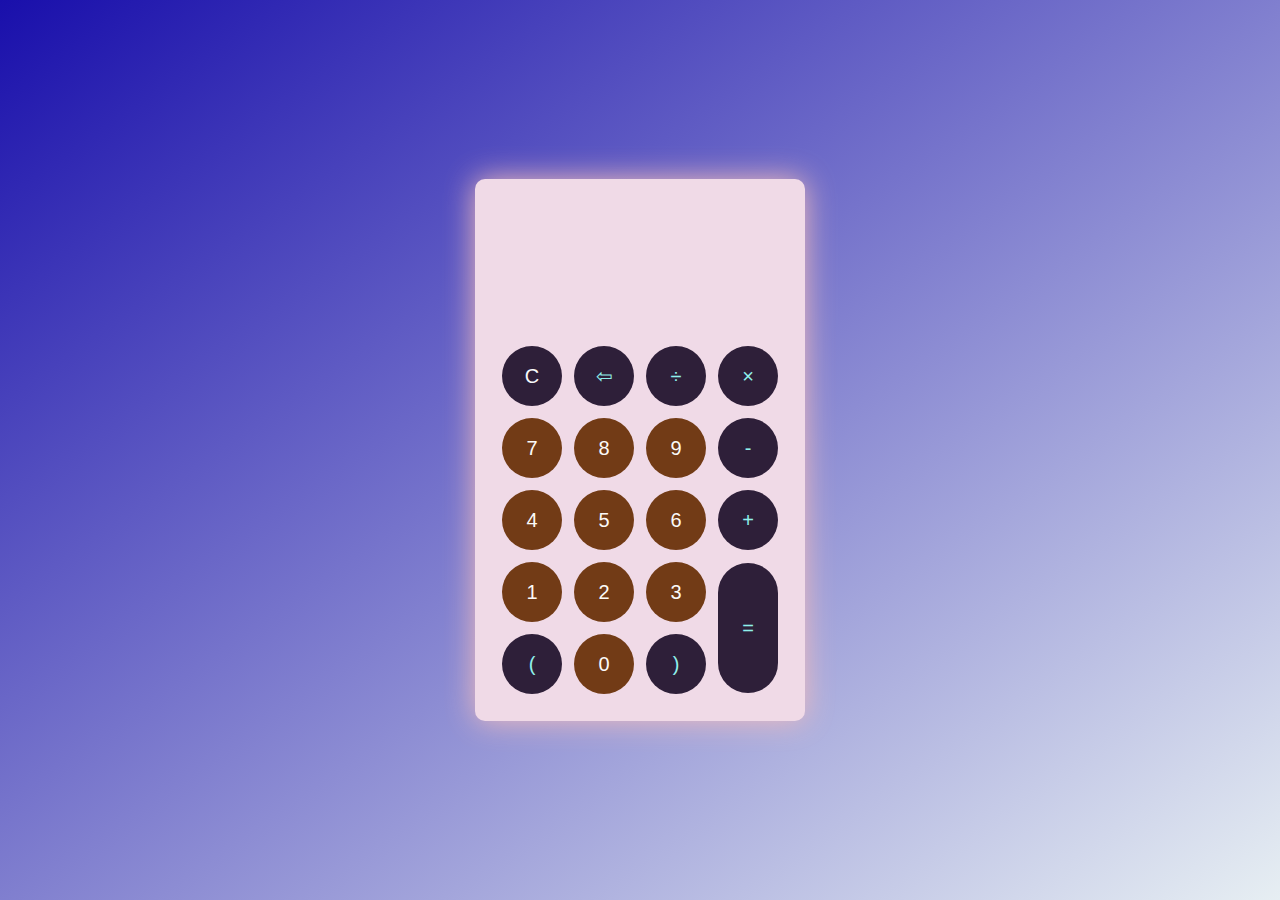
<file: calculator/index.html>
<!DOCTYPE html>
<html lang="en">
<head>
    <meta charset="UTF-8">
    <meta http-equiv="X-UA-Compatible" content="IE=edge">
    <meta name="viewport" content="width=device-width, initial-scale=1.0">
    <link rel="stylesheet" href="style.css">
    <title>Calculator</title>
</head>
<body>
    <div class="container">
        <div class="calculator dark">
            <div class="display-screen">
                <div id="display"></div>
            </div>
            <div class="buttons">
                <table>
                    <tr>
                        <td><button class="btn-operator" id="clear">C</button></td>
                        <td><button class="btn-operator" id="backspace">⇦</button></td>
                        <td><button class="btn-operator" id="/">&divide</button></td>
                        <td><button class="btn-operator" id="*">&times</button></td>
                    </tr>
                    <tr>
                        <td><button class="btn-number" id="7">7</button></td>
                        <td><button class="btn-number" id="8">8</button></td>
                        <td><button class="btn-number" id="9">9</button></td>
                        <td><button class="btn-operator" id="-">-</button></td>
                    </tr>
                    <tr>
                        <td><button class="btn-number" id="4">4</button></td>
                        <td><button class="btn-number" id="5">5</button></td>
                        <td><button class="btn-number" id="6">6</button></td>
                        <td><button class="btn-operator" id="+">+</button></td>
                    </tr>
                    <tr>
                        <td><button class="btn-number" id="1">1</button></td>
                        <td><button class="btn-number" id="2">2</button></td>
                        <td><button class="btn-number" id="3">3</button></td>
                        <td rowspan="2"><button class="btn-operator" id="equal">=</button></td>
                    </tr>
                    <tr>
                        <td><button class="btn-operator" id="(">(</button></td>
                        <td><button class="btn-number" id="0">0</button></td>
                        <td><button class="btn-operator" id=")">)</button></td>
                    </tr>
                </table>
            </div>
        </div>
    </div>
    <script src="main.js"></script>
</body>
</html>
</file>
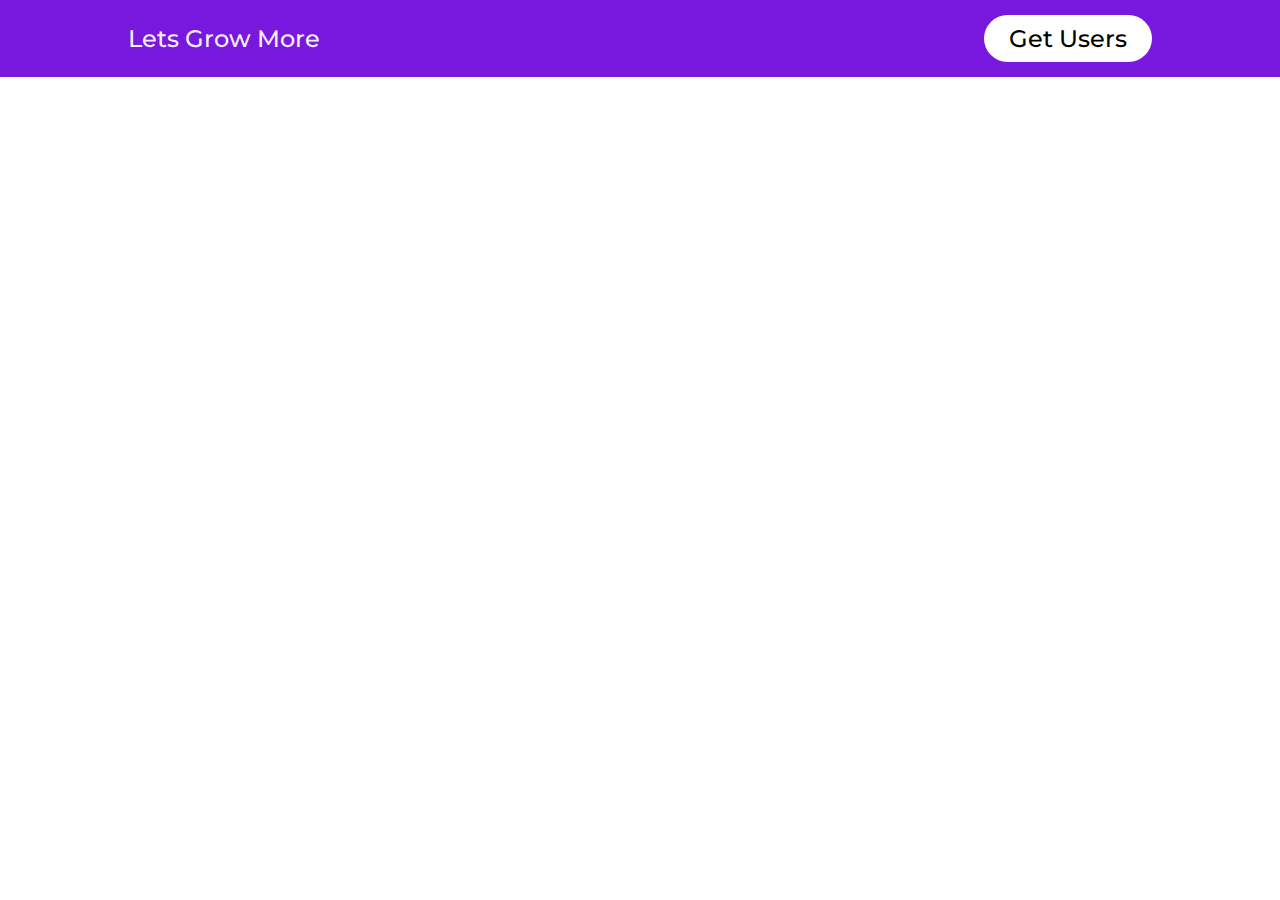
<file: React app/index.html>
<!DOCTYPE html>

<head>
    <meta charset="utf-8">
    <meta http-equiv="X-UA-Compatible" content="IE=edge">
    <title>Create React App</title>
    <meta name="description" content="">
    <meta name="viewport" content="width=device-width, initial-scale=1">
    <link rel="stylesheet" href="style.css">
    <link href="https://fonts.googleapis.com/css?family=Montserrat:500&display=swap" rel="stylesheet">
    <link rel="stylesheet" href="https://cdnjs.cloudflare.com/ajax/libs/font-awesome/5.12.1/css/all.min.css">
</head>

<body>
    <header>
        <div class="logo-text">
            <h2>Lets Grow More &nbsp;&nbsp;&nbsp;</h2>
        </div>
        <button class="cta" id="nav-btn" href="#">Get Users</button>
    </header>
    <center>
        <section class="cards" id="cards">
        </section>
    </center>
    <script src="main.js"></script>
</body>

</html>
</file>
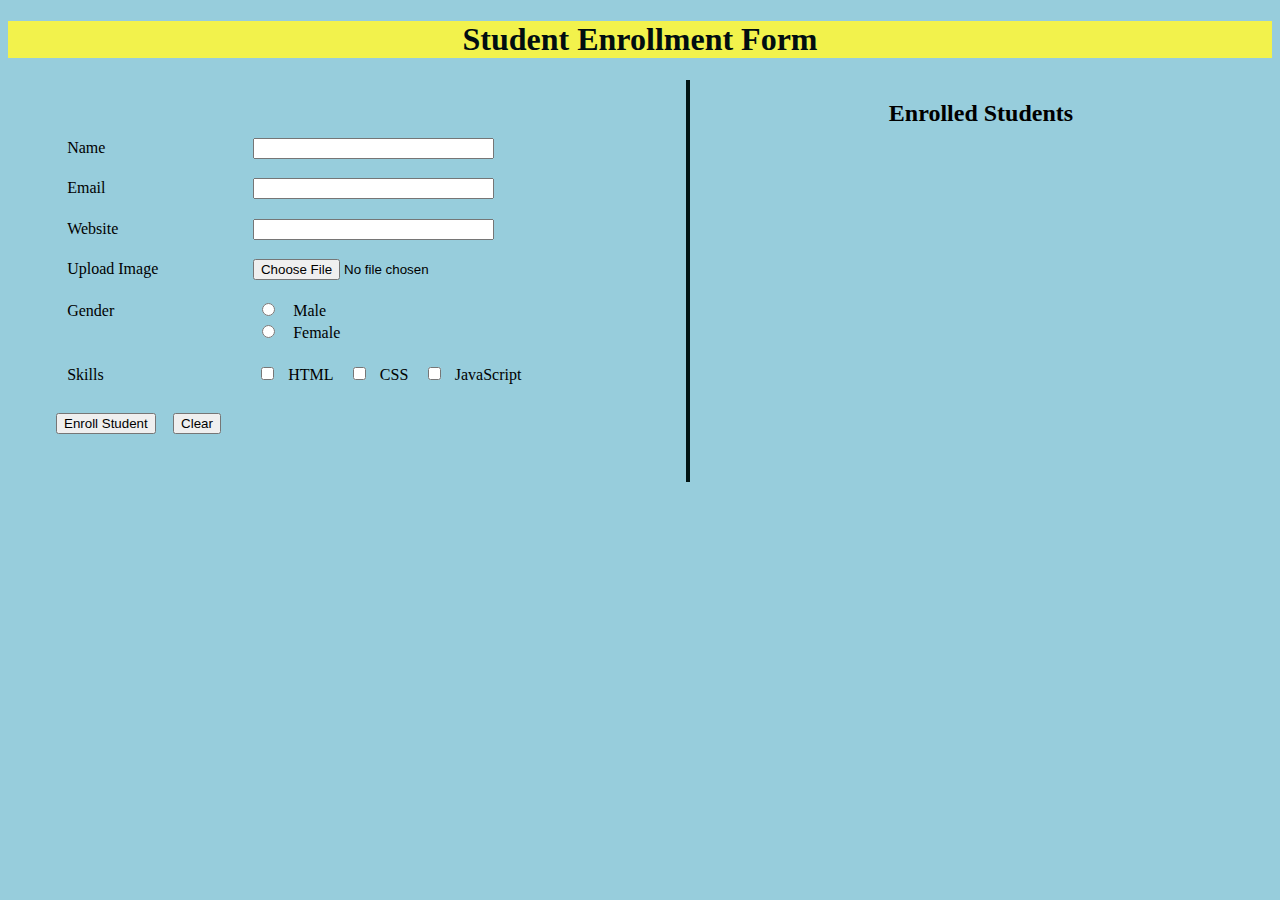
<file: Registration form/index.html>
<!DOCTYPE html>
<html lang="en">
<head>
    <meta charset="UTF-8">
    <meta http-equiv="X-UA-Compatible" content="IE=edge">
    <meta name="viewport" content="width=device-width, initial-scale=1.0">
    <title>Registration Form</title>
    <link rel="stylesheet" href="./style.css">
    <link href="https://cdn.jsdelivr.net/npm/bootstrap@5.1.3/dist/css/bootstrap.min.css" rel="stylesheet" integrity="sha384-1BmE4kWBq78iYhFldvKuhfTAU6auU8tT94WrHftjDbrCEXSU1oBoqyl2QvZ6jIW3" crossorigin="anonymous">
    
</head>
<body style="background-color:rgb(151, 205, 220)">
    
    <h1>Student Enrollment Form</h1>

    <div class="container row">    
        <div class="form coloumn">
            <form id="myForm">
                <span class="text_field">
                    <label for="name" class="form-label">Name</label><input class="form-control" type="text" name="name" id="name" required/><br>
                    <label for="email" class="form-label">Email</label><input class="form-control" type="email" name="email" id="email" required/><br>
                    <label for="website" class="form-label">Website</label><input class="form-control" type="text" name="website" id="website" required/><br>
                </span>
                
                <label for="img" class="form-label">Upload Image</label><input class="form-control-file" type="file" name="img" id="img" required/><br>
                <label for="gender" class="form-label">Gender</label>
                    <span class="radio-container">
                        <div class="male">
                                <input class="form-check-input" type="radio" name="gender" id="Male" value="Male" required/>
                                <label class="form-check-label" for="Male">Male</label>
                        </div>
                        <div class="female">
                                <input class="form-check-input" type="radio" name="gender" id="Female" value="Female" required/>
                                <label class="form-check-label" for="Female">Female</label>
                        </div>
                    </span><br/>
                <label for="skills" class="form-label">Skills</label>
                    <span class="checkbox-container">
                        <input class="form-check-input" type="checkbox" name="skills" id="HTML" value="HTML"/><label class="form-check-label" for="HTML">HTML</label>
                        <input class="form-check-input" type="checkbox" name="skills" id="CSS" value="CSS"/><label for="CSS">CSS</label>
                        <input class="form-check-input" type="checkbox" name="skills" id="JavaScript" value="JavaScript"/><label for="JavaScript">JavaScript</label><br>
                    </span>
                    <br/>
                <span class="btn">
                    <input class="btn btn-primary" type="submit" value="Enroll Student" />
                    <input class="btn btn-danger" type="reset" value="Clear" />
                </span>
            </form>
        </div>

        <div class="Enrolled_Students coloumn" id="std_result">
                
                <h2>Enrolled Students</h2>

                <div class="result row" id="t_row">

                    <div class="data coloumn">
                        <p>Description</p>
                    </div>

                    <div class="image coloumn">
                        <p>Image</p>
                    </div>

                </div>

        </div>
        
    </div>
    
    <script type="text/javascript" src="main.js"></script>
</body>
</html>
</file>
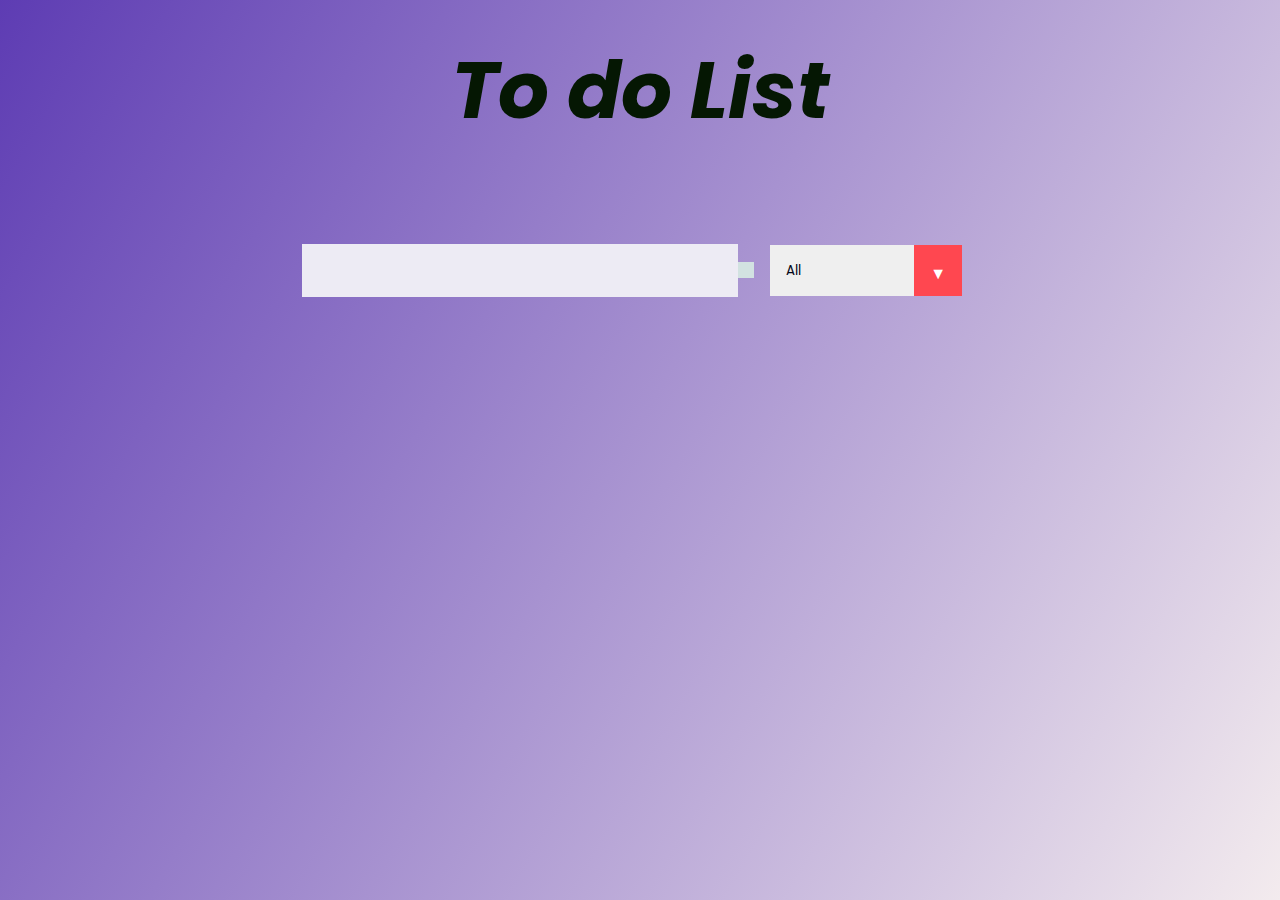
<file: Todo-list/index.html>
<!DOCTYPE html>
<html lang="en">
  <head>
    <meta charset="UTF-8" />
    <meta name="viewport" content="width=device-width, initial-scale=1.0" />
    <title>To do List</title>
    <link
      href="https://fonts.googleapis.com/css?family=Poppins&display=swap"
      rel="stylesheet"
    />
    <link
      rel="stylesheet"
      href="https://cdnjs.cloudflare.com/ajax/libs/font-awesome/5.12.1/css/all.min.css"
      integrity="sha256-mmgLkCYLUQbXn0B1SRqzHar6dCnv9oZFPEC1g1cwlkk="
      crossorigin="anonymous"
    />
    <link rel="stylesheet" href="./style.css" />
  </head>
  <body>
    <header>
      <h1>To do List</h1>
    </header>
    <form>
      <input type="text" class="todo-input" />
      <button class="todo-button" type="submit">
        <i class="fas fa-plus-square"></i>
      </button>
      <div class="select">
        <select name="todos" class="filter-todo">
          <option value="all">All</option>
          <option value="completed">Completed</option>
          <option value="uncompleted">Uncompleted</option>
        </select>
      </div>
    </form>
    <div class="todo-container">
      <ul class="todo-list"></ul>
    </div>

    <script src="./app.js"></script>
  </body>
</html>
</file>
<file: calculator/style.css>
* {
    padding: 0;
    margin: 0;
    box-sizing: border-box;
    outline: 0;
    transition: all 0.5s ease;
}
body {
    font-family: sans-serif;
}
a {
    text-decoration: none;
    color: #fff;
}
body {
    background-image: linear-gradient(to bottom right, rgb(25, 15, 171), rgba(61, 123, 156, 0.126));
}
.container {
    height: 100vh;
    width: 100vw;
    display: grid;
    place-items: center;
}
.calculator {
    position: relative;
    height: auto;
    width: auto;
    padding: 20px;
    border-radius: 10px;
    box-shadow: 0 0 30px rgb(243, 189, 189);
}
#display {
    margin: 0 10px;
    height: 120px;
    width: auto;
    max-width: 270px;
    display: flex;
    align-items: flex-end;
    justify-content: flex-end;
    font-size: 35px;
    margin-bottom: 20px;
    overflow-x: scroll;
}
#display::-webkit-scrollbar {
    display: block;
    height: 3px;
}
button {
    height: 60px;
    width: 60px;
    border: 0;
    border-radius: 30px;
    margin: 5px;
    font-size: 20px;
    cursor: pointer;
    transition: all 200ms ease;
}
button:hover {
    transform: scale(1.1);
}
button#equal {
    height: 130px;
}
.calculator {
    background-color: #f0dae7;
}
.calculator #display {
    color: #0a1115;
}
.calculator button#clear {
    background-color: #2e1f39;
    color: #f8fafb;
}
.calculator button.btn-number {
    background-color: #723b16;
    color: #fbfaf8;
}
.calculator button.btn-operator {
    background-color: #2e1f39;
    color: #90f0eb;
}
.calculator button.btn-equal {
    background-color: #223323;
    color: #ffffff;
}
</file>
<file: React app/style.css>
* {
    box-sizing: border-box;
    margin: 0;
    padding: 0;
  }
  
  h1 {
    font-size: 30px;
    margin-top: 15px;
  }
  
  header {
    display: flex;
    justify-content: space-between;
    align-items: center;
    padding: 15px 10%;
    background-color: #7818df;
  }
  
  .logo-text h2,
  .cta {
    font-family: "Montserrat", sans-serif;
    font-size: 1.5em;
    font-weight: 500;
    color: rgb(245, 240, 240);
    text-decoration: none;
  }
  
  .cta {
    padding: 9px 25px;
    background-color: white;
    border: none;
    border-radius: 50px;
    cursor: pointer;
    transition: background-color 0.3s ease 0s;
    color:black
  }
  
  .cta:hover {
    background-color: rgb(153, 255, 0);
  }
  
  .cards {
    display: table;
  }
  
  .card {
    font-family: "Candara", sans-serif;
    width: 340px;
    overflow: hidden;
    background: rgba(234, 41, 160, 0.993);
    box-shadow: 0px 10px 15px 0px rgba(0, 0, 0, 0.8);
    display: inline-block;
    flex-direction: column;
    border-radius: 4rem;
    margin: 2rem;
  }
  
  .card-image img {
    width: 100%;
    height: 100px;
    border-top-left-radius: 10px;
    border-top-right-radius: 10px;
    object-fit: cover;
  }
  
  .profile-image img {
    z-index: 1;
    width: 120px;
    height: 120px;
    position: relative;
    margin-top: -85px;
    display: block;
    margin-left: auto;
    margin-right: auto;
    border-radius: 100px;
    transition-duration: 0.4s;
    transition-property: transform;
  }
  
  .profile-image img:hover {
    transform: scale(1.1);
  }
  
  .card-content h3,
  .card-content h2 {
    font-size: 25px;
    text-align: center;
    margin-bottom: 11px;
  }
</file>
<file: Registration form/style.css>
h1{
    background-color: rgb(242, 242, 76);
    text-align: center;
    color: rgb(1, 13, 17);
}

body .container{
    margin: auto;
}

.row{
    display: flex;
}

.coloumn{
    flex: 50%;

}

.form{
    padding: 3em;
    text-align: left;
    border-right: 0.3rem solid rgb(2, 20, 20);
}

.text_field input{
    display: inline-flex;
    width: 40%;
}


label{
    display: inline-flex;
    margin: auto;
    width: 30%;
    padding: 0.7em;
}

.radio-container{
    display: inline-flex;
    flex-direction: column;
}

.female{
    margin-top: -20%;
}

.radio-container input{
    margin-top: 1em;
}

.checkbox-container input{
    margin-top: 1em;
}

.checkbox-container label{
    width: auto;
}


.btn .btn-danger{
    margin-left: 1em;
}

.Enrolled_Students{
    text-align: center;
}

.result.row{
    width: 90%;
    display: none;
}

.result .data.coloumn{
    border: 1px solid rgb(165, 134, 134);
    text-align: left;
    align-items: center;
    align-content: center;
    background-color: rgb(84, 204, 84);
    color: white;
    font-weight: bold;
    width: 70%;
    height: 2em;
    flex: inherit;
} 

.result .image.coloumn{
    border: 1px solid grey;
    text-align: left;
    align-items: center;
    align-content: center;
    background-color: rgb(94, 224, 94);
    color: white;
    font-weight: bold;
    width: 30%;
    flex: inherit;
    height: 2em;
}

.result p{
    margin: auto;
}

.enroll.row{
    display: inline-flex;
    width: 90%;
}

.enroll .e_data.coloumn{
    border: 1px solid grey;
    text-align: left;
    align-items: center;
    align-content: center;
    color: black;
    width: 70%;
    height: 9em;
    flex: inherit;
} 

.enroll .e_image.coloumn{
    border: 1px solid grey;
    color: white;
    width: 30%;
    flex: inherit;
    height: 9em;
}

.enroll p{
    margin: auto;
}

img{
    width: 100%;
    height: 100%;
}
</file>
<file: Todo-list/style.css>
* {
    margin: 0;
    padding: 0;
    box-sizing: border-box;
  }
  body {
    background-image: linear-gradient(120deg, #5b39b2fb 0%, #f3ebee 100%);
    color: white;
    font-family: "Poppins", sans-serif;
    min-height: 100vh;
  }
  header {
    font-size: 2.5rem;
    color:#051703;
    font-style: italic;
  }
  
  header,
  form {
    min-height: 20vh;
    display: flex;
    justify-content: center;
    align-items: center;
  }
  form input,
  form button {
    padding: 0.5rem;
    font-size: 2rem;
    border: none;
    background: rgb(237, 235, 244);
  }
  form button {
    color: #0d051a;
    background: #d2e2e1;
    cursor: pointer;
    transition: all 0.3s ease;
  }
  form button:hover {
    background: #96215f;
    color: white;
  }
  .todo-container {
    display: flex;
    justify-content: center;
    align-items: center;
  }
  
  .todo-list {
    min-width: 30%;
    list-style: none;
  }
  
  .todo {
    margin: 0.5rem;
    background: white;
    font-size: 1.5rem;
    color: black;
    display: flex;
    justify-content: space-between;
    align-items: center;
    transition: all 1s ease;
  }
  .filter-todo {
    padding: 1rem;
  }
  .todo li {
    flex: 1;
  }
  
  .trash-btn,
  .complete-btn {
    background: #47ff9d;
    color: white;
    border: none;
    padding: 1rem;
    cursor: pointer;
    font-size: 1rem;
  }
  .complete-btn {
    background: rgb(11, 212, 162);
  }
  .todo-item {
    padding: 0rem 0.5rem;
  }
  
  .fa-trash,
  .fa-check {
    pointer-events: none;
  }
  
  .fall {
    transform: translateY(10rem) rotateZ(20deg);
    opacity: 0;
  }
  
  .completed {
    text-decoration: line-through;
    opacity: 0.5;
  }
  
  /*CUSTOM SELECTOR */
  select {
    -webkit-appearance: none;
    -moz-appearance: none;
    -ms-appearance: none;
    appearance: none;
    outline: 0;
    box-shadow: none;
    border: 0 !important;
    background-image: none;
  }
  
  /* Custom Select */
  .select {
    margin: 1rem;
    position: relative;
    overflow: hidden;
  }
  select {
    color: #040819;
    font-family: "Poppins", sans-serif;
    cursor: pointer;
    width: 12rem;
  }
  /* Arrow */
  .select::after {
    content: "\25BC";
    position: absolute;
    top: 0;
    right: 0;
    padding: 1rem;
    background: #ff4750;
    cursor: pointer;
    pointer-events: none;
  }
</file>
